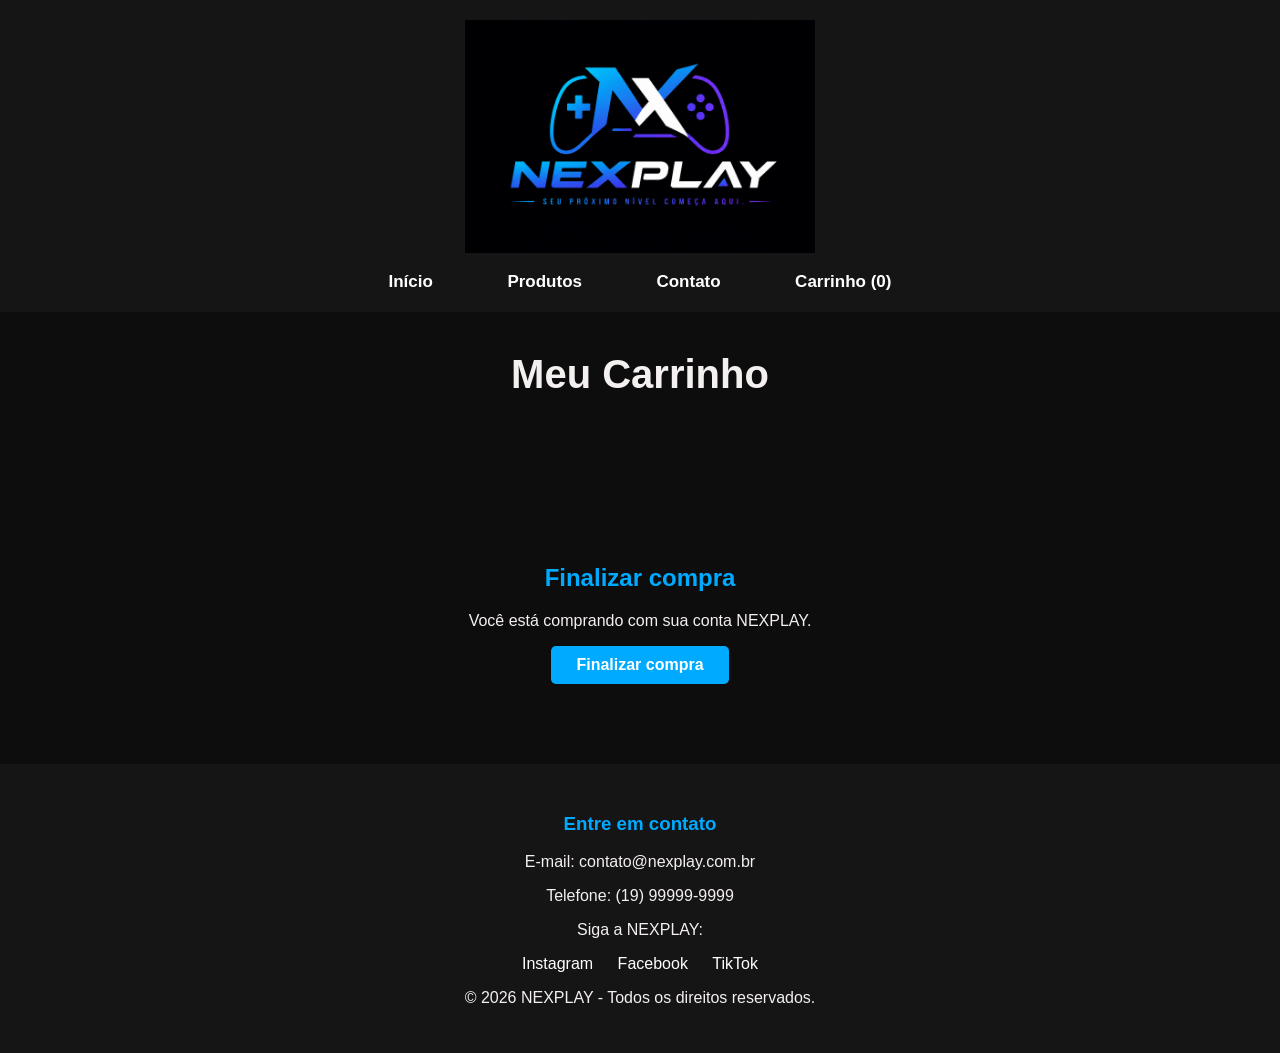
<file: carrinho.html>
<!DOCTYPE html>
<html lang="pt-br">

<head>
    <meta charset="UTF-8">
    <meta name="viewport" content="width=device-width, initial-scale=1.0">
    <title>NEXPLAY - Carrinho</title>

    <link rel="stylesheet" href="style.css">
    <script src="script.js" defer></script>
</head>

<body>

    <header>

        <img src="logo.png" alt="Logo da NEXPLAY" width="350">

        <button id="menu-toggle">☰</button>

        <nav id="menu">

            <a href="index.php">Início</a>
            <a href="catalogo.php">Produtos</a>
            <a href="contato.html">Contato</a>

            <a href="carrinho.html">
                Carrinho (<span id="contador-carrinho">0</span>)
            </a>

        </nav>

    </header>

    <h1>Meu Carrinho</h1>

    <section>

        <div id="lista-carrinho"></div>

    </section>

    <section>

        <h2>Finalizar compra</h2>

       
<form id="form-compra" method="POST" action="finalizar_compra.php">

    <p>Você está comprando com sua conta NEXPLAY.</p>

    <input type="hidden" name="carrinho" id="carrinho-dados">

    <button type="submit">Finalizar compra</button>

</form>


    </section>

    <footer>

        <h3>Entre em contato</h3>

        <p>E-mail: contato@nexplay.com.br</p>
        <p>Telefone: (19) 99999-9999</p>

        <p>Siga a NEXPLAY:</p>

        <a href="#">Instagram</a>
        <a href="#">Facebook</a>
        <a href="#">TikTok</a>

        <p>&copy; 2026 NEXPLAY - Todos os direitos reservados.</p>

    </footer>

</body>
</html>
</file>
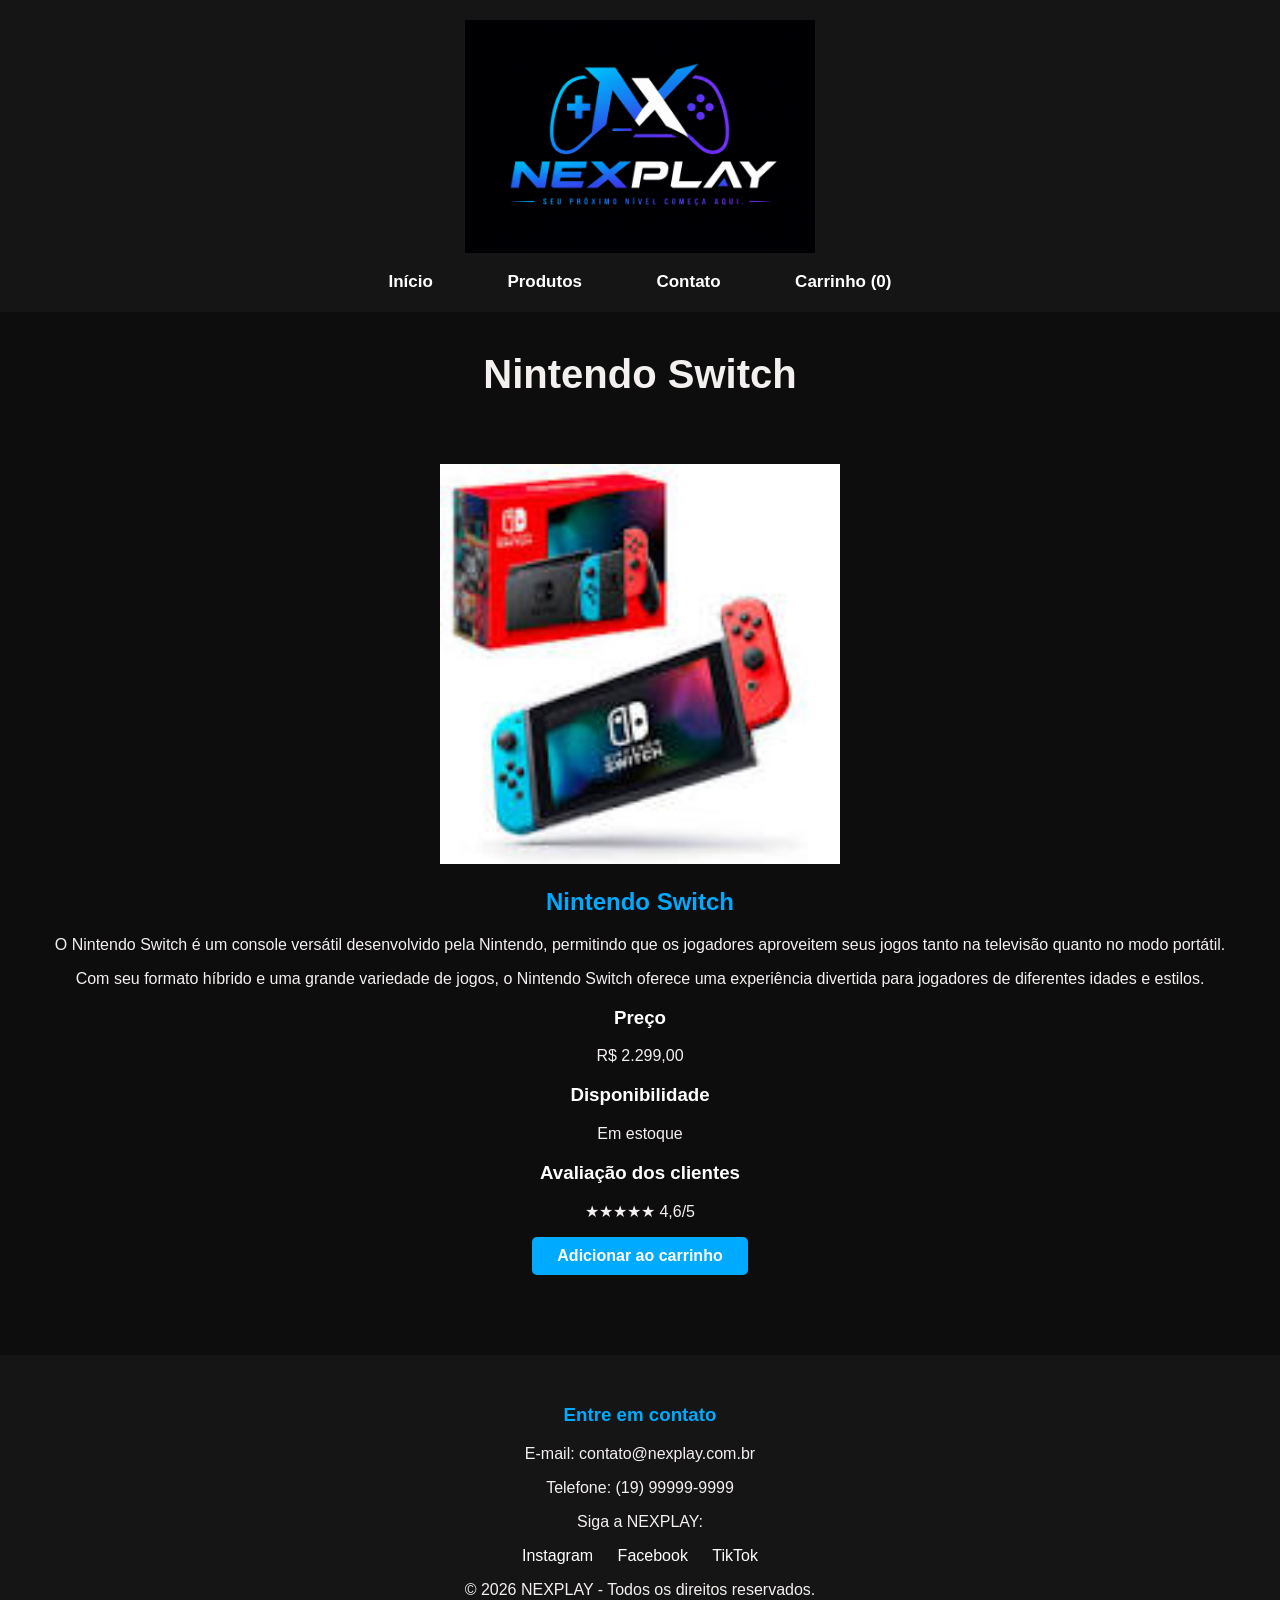
<file: detalhes_nintendo.html>
<!DOCTYPE html>
<html lang="pt-br">

<head>
    <meta charset="UTF-8">
    <meta name="viewport" content="width=device-width, initial-scale=1.0">
    <title>NEXPLAY - Nintendo Switch</title>

    <link rel="stylesheet" href="style.css">

    <script src="script.js" defer></script>
</head>

<body>

    <header>
        <img src="logo.png" alt="Logo da NEXPLAY" width="350">

        <button id="menu-toggle">☰</button>

        <nav id="menu">
            <a href="index.php">Início</a>
            <a href="catalogo.php">Produtos</a>
            <a href="contato.php">Contato</a>
            <a href="carrinho.php">
    Carrinho (<span id="contador-carrinho">0</span>)
</a>
        </nav>
    </header>

    <h1>Nintendo Switch</h1>

    <section class="detalhes-produto">

        <img src="nintendo.png" alt="Nintendo Switch" width="400">

        <h2>Nintendo Switch</h2>

        <p>
            O Nintendo Switch é um console versátil desenvolvido pela Nintendo,
            permitindo que os jogadores aproveitem seus jogos tanto na televisão
            quanto no modo portátil.
        </p>

        <p>
            Com seu formato híbrido e uma grande variedade de jogos, o Nintendo
            Switch oferece uma experiência divertida para jogadores de diferentes
            idades e estilos.
        </p>

        <h3>Preço</h3>
        <p>R$ 2.299,00</p>

        <h3>Disponibilidade</h3>
        <p>Em estoque</p>

        <h3>Avaliação dos clientes</h3>
        <p>★★★★★ 4,6/5</p>

        <button onclick="adicionarAoCarrinho(3)">
    Adicionar ao carrinho
</button>

    </section>

    <footer>

        <h3>Entre em contato</h3>

        <p>E-mail: contato@nexplay.com.br</p>
        <p>Telefone: (19) 99999-9999</p>

        <p>Siga a NEXPLAY:</p>

        <a href="https://www.instagram.com/leandrodearaujonic?igsi=MWsyZ2dtb2s0dG9ydw==" target="_blank">
            Instagram
        </a>

        <a href="#">Facebook</a>
        <a href="#">TikTok</a>

        <p>&copy; 2026 NEXPLAY - Todos os direitos reservados.</p>

    </footer>

</body>
</html>
</file>
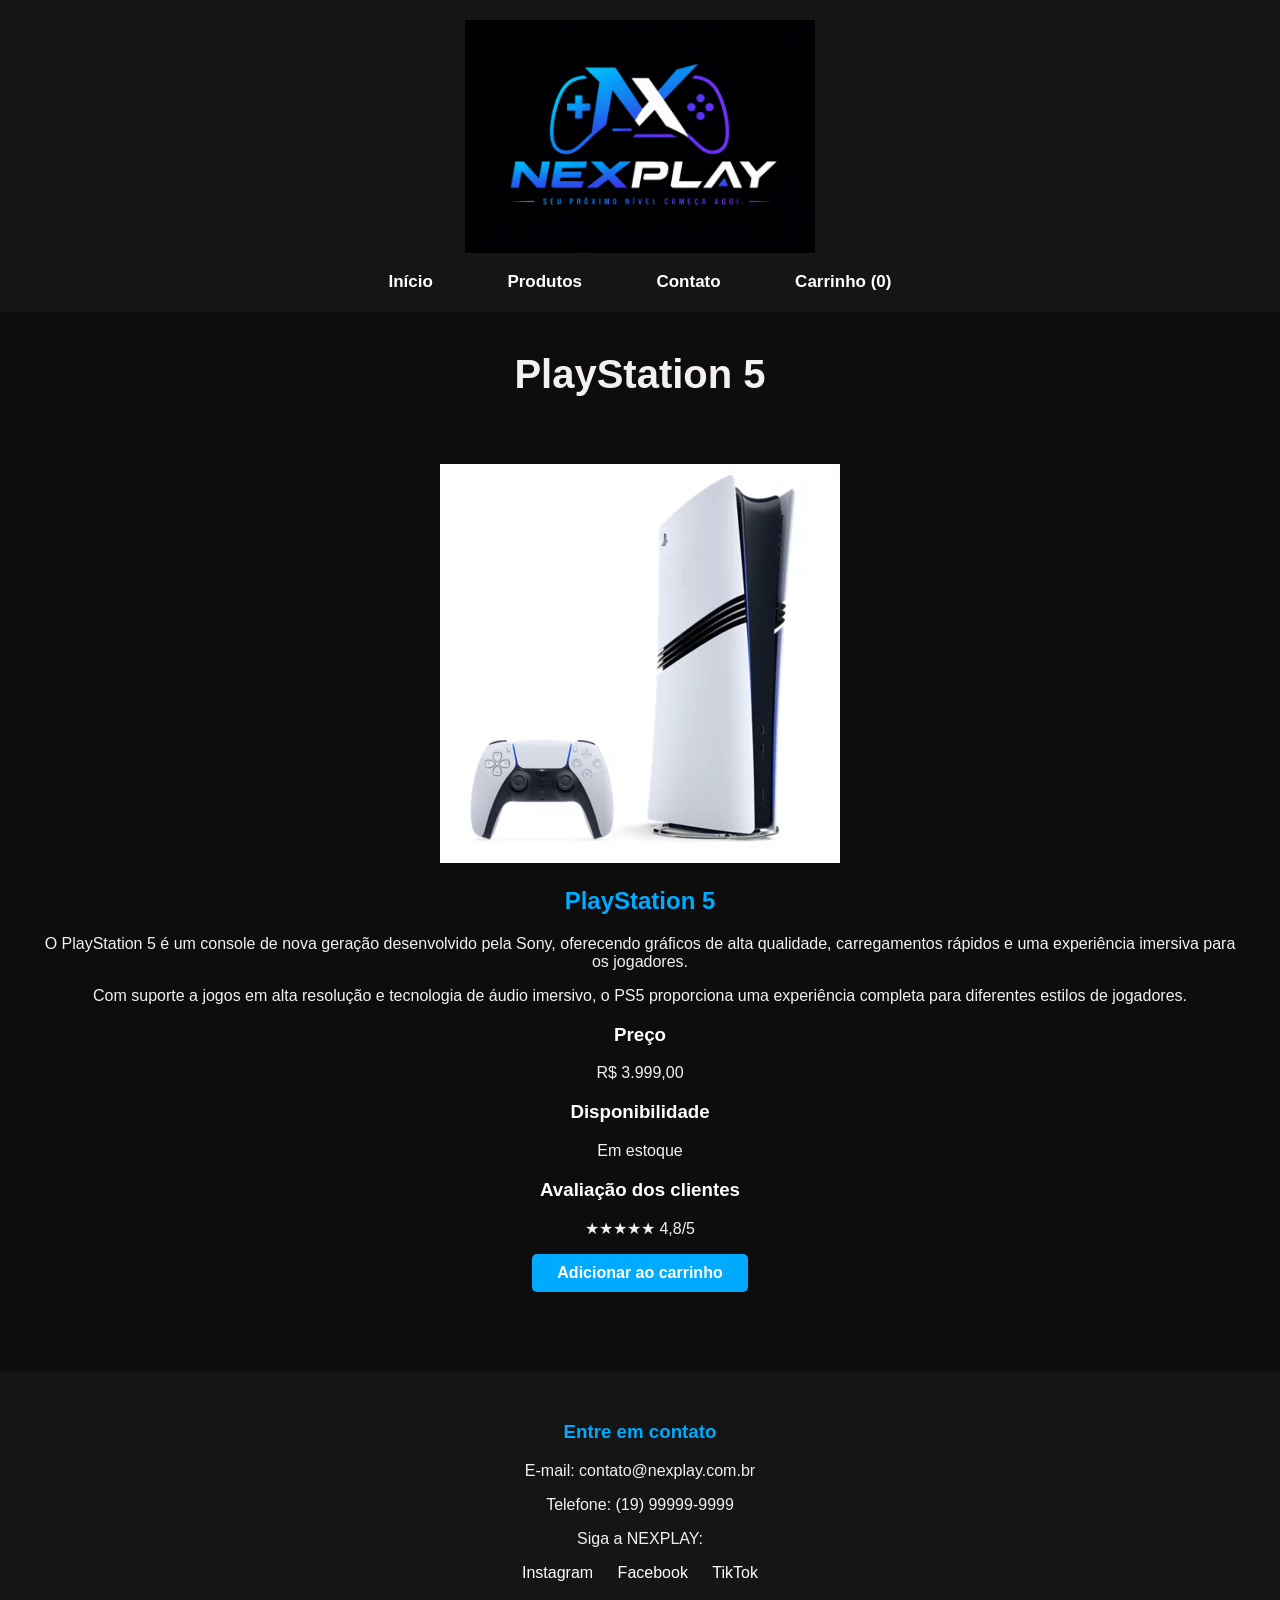
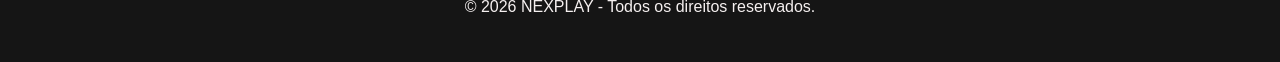
<file: detalhes_ps5.html>
<!DOCTYPE html>
<html lang="pt-br">

<head>
    <meta charset="UTF-8">
    <meta name="viewport" content="width=device-width, initial-scale=1.0">
    <title>NEXPLAY - PlayStation 5</title>

    <link rel="stylesheet" href="style.css">

    <script src="script.js" defer></script>
</head>

<body>

    <header>
        <img src="logo.png" alt="Logo da NEXPLAY" width="350">

        <button id="menu-toggle">☰</button>

        <nav id="menu">
            <a href="index.php">Início</a>
            <a href="catalogo.php">Produtos</a>
            <a href="contato.php">Contato</a>
            <a href="carrinho.php">
    Carrinho (<span id="contador-carrinho">0</span>)
</a>
        </nav>
    </header>

    <h1>PlayStation 5</h1>

    <section class="detalhes-produto">

        <img src="ps5.png" alt="PlayStation 5" width="400">

        <h2>PlayStation 5</h2>

        <p>
            O PlayStation 5 é um console de nova geração desenvolvido pela Sony,
            oferecendo gráficos de alta qualidade, carregamentos rápidos e uma
            experiência imersiva para os jogadores.
        </p>

        <p>
            Com suporte a jogos em alta resolução e tecnologia de áudio imersivo,
            o PS5 proporciona uma experiência completa para diferentes estilos
            de jogadores.
        </p>

        <h3>Preço</h3>
        <p>R$ 3.999,00</p>

        <h3>Disponibilidade</h3>
        <p>Em estoque</p>

        <h3>Avaliação dos clientes</h3>
        <p>★★★★★ 4,8/5</p>

        <button onclick="adicionarAoCarrinho(1)">
    Adicionar ao carrinho
</button>

    </section>

    <footer>

        <h3>Entre em contato</h3>

        <p>E-mail: contato@nexplay.com.br</p>
        <p>Telefone: (19) 99999-9999</p>

        <p>Siga a NEXPLAY:</p>

        <a href="https://www.instagram.com/leandrodearaujonic?igsi=MWsyZ2dtb2s0dG9ydw==" target="_blank">
            Instagram
        </a>

        <a href="#">Facebook</a>
        <a href="#">TikTok</a>

        <p>&copy; 2026 NEXPLAY - Todos os direitos reservados.</p>

    </footer>

</body>
</html>
</file>
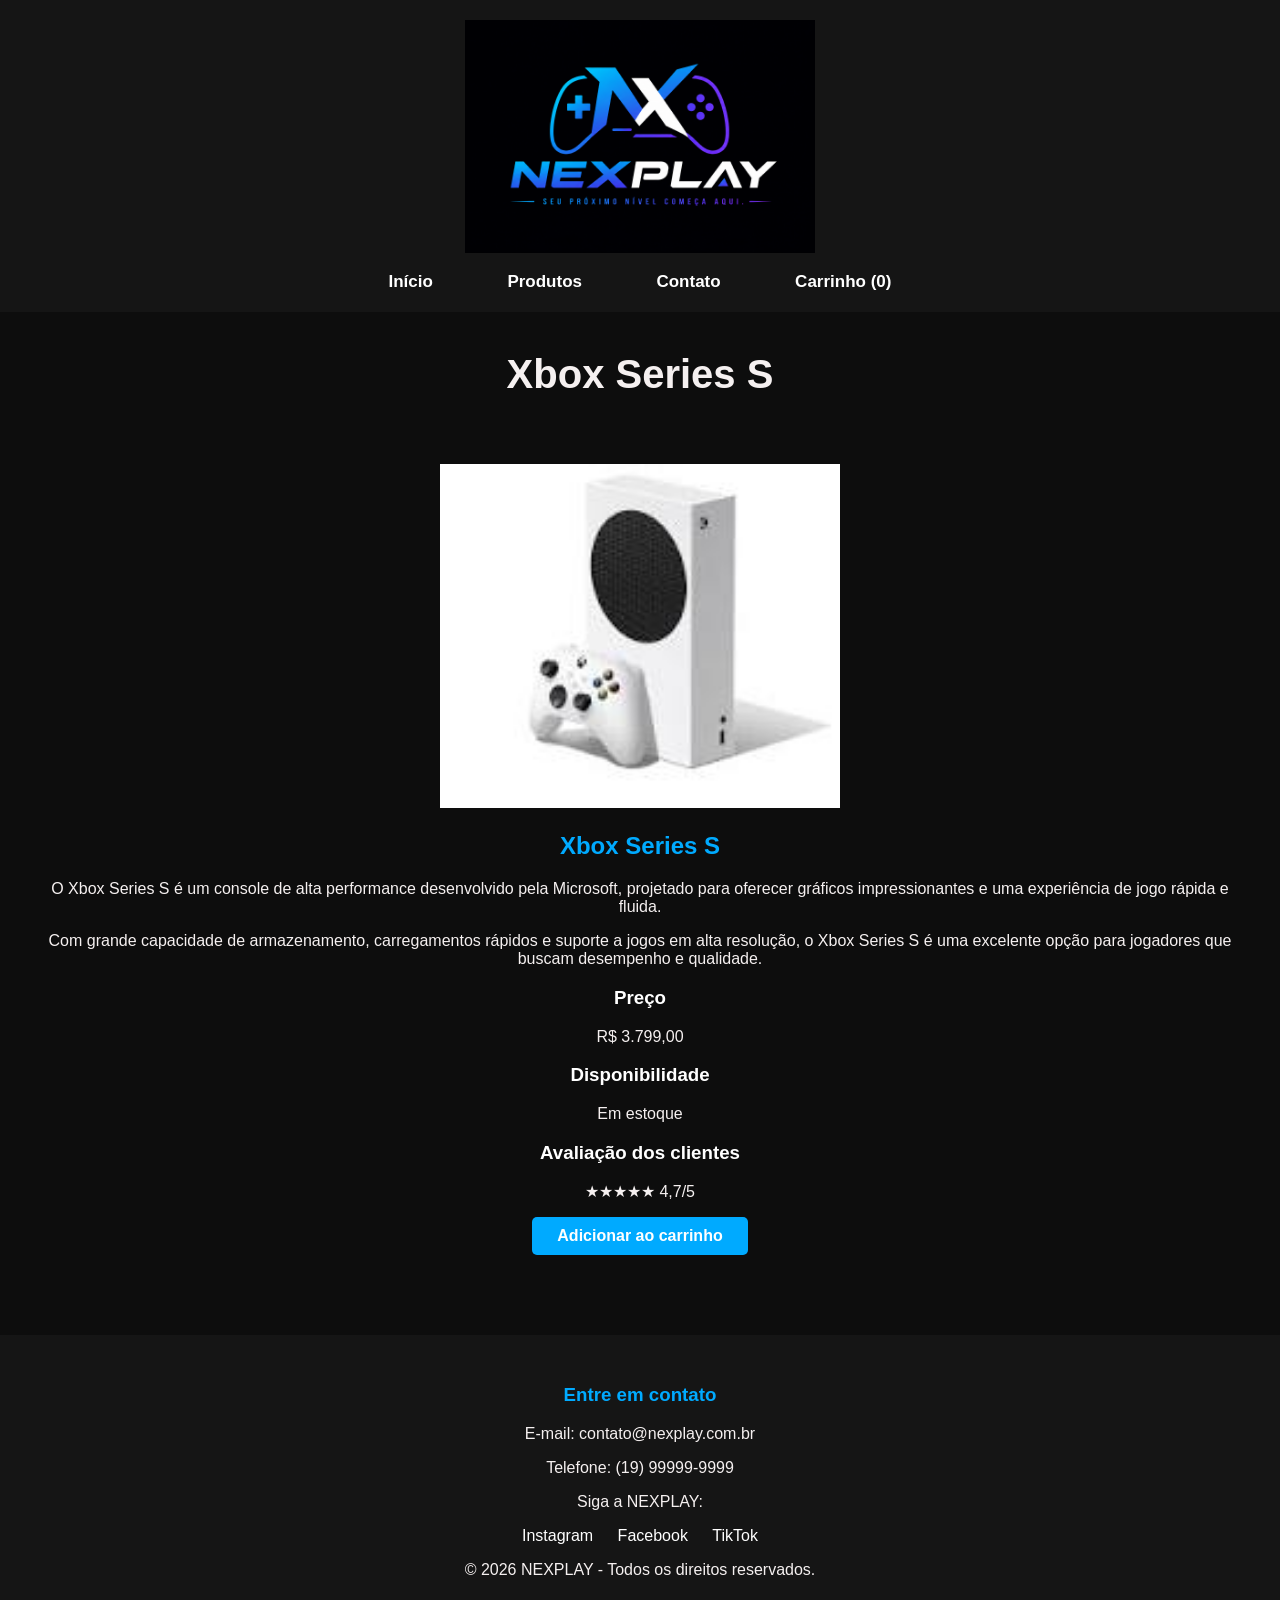
<file: detalhes_xbox.html>
<!DOCTYPE html>
<html lang="pt-br">

<head>
    <meta charset="UTF-8">
    <meta name="viewport" content="width=device-width, initial-scale=1.0">
    <title>NEXPLAY - Xbox Series S</title>

    <link rel="stylesheet" href="style.css">

    <script src="script.js" defer></script>
</head>

<body>

    <header>
        <img src="logo.png" alt="Logo da NEXPLAY" width="350">

        <button id="menu-toggle">☰</button>

        <nav id="menu">
            <a href="index.php">Início</a>
            <a href="catalogo.php">Produtos</a>
            <a href="contato.php">Contato</a>
            <a href="carrinho.php">
    Carrinho (<span id="contador-carrinho">0</span>)
</a>
        </nav>
    </header>

    <h1>Xbox Series S</h1>

    <section class="detalhes-produto">

        <img src="xbox.png" alt="Xbox Series S" width="400">

        <h2>Xbox Series S</h2>

        <p>
            O Xbox Series S é um console de alta performance desenvolvido pela
            Microsoft, projetado para oferecer gráficos impressionantes e uma
            experiência de jogo rápida e fluida.
        </p>

        <p>
            Com grande capacidade de armazenamento, carregamentos rápidos e suporte
            a jogos em alta resolução, o Xbox Series S é uma excelente opção para
            jogadores que buscam desempenho e qualidade.
        </p>

        <h3>Preço</h3>
        <p>R$ 3.799,00</p>

        <h3>Disponibilidade</h3>
        <p>Em estoque</p>

        <h3>Avaliação dos clientes</h3>
        <p>★★★★★ 4,7/5</p>

        <button onclick="adicionarAoCarrinho(2)">
    Adicionar ao carrinho
</button>

    </section>

    <footer>

        <h3>Entre em contato</h3>

        <p>E-mail: contato@nexplay.com.br</p>
        <p>Telefone: (19) 99999-9999</p>

        <p>Siga a NEXPLAY:</p>

        <a href="https://www.instagram.com/leandrodearaujonic?igsi=MWsyZ2dtb2s0dG9ydw==" target="_blank">
            Instagram
        </a>

        <a href="#">Facebook</a>
        <a href="#">TikTok</a>

        <p>&copy; 2026 NEXPLAY - Todos os direitos reservados.</p>

    </footer>

</body>
</html>
</file>
<file: style.css>
body {
    margin: 0;
    font-family: Arial, sans-serif;
    background-color: #0d0d0d;
    color: rgb(245, 240, 240);
}
header {
    background-color: #151515;
    padding: 20px;
    text-align: center;
}
nav {
    margin-top: 15px;
}

nav a {
    color: white;
    text-decoration: none;
    margin: 0 35px;
    font-weight: bold;
    font-size: 17px;
    transition: 0.3s;
}

nav a:hover {
    color: #00aaff;
}
section {
    padding: 40px;
    text-align: center;
}

section > div {
    display: inline-block;
    vertical-align: top;
    width: 250px;
    margin: 15px;
    padding: 20px;
    background-color: #181818;
    border: 1px solid #00aaff;
    border-radius: 10px;
    transition: 0.3s;
}
h1 {
    text-align: center;
    font-size: 40px;
}

h2 {
    color: #00aaff;
}

h3 {
    color: white;
}
.banner {
    text-align: center;
    padding: 40px 20px;
}

.banner h1 {
    font-size: 40px;
    margin-bottom: 10px;
}

.banner h2 {
    color: #00aaff;
}

section > div:hover {
    transform: translateY(-8px);
}
button {
    background-color: #00aaff;
    color: white;
    border: none;
    padding: 10px 25px;
    border-radius: 5px;
    font-size: 16px;
    font-weight: bold;
    cursor: pointer;
    transition: 0.3s;
}

button:hover {
    background-color: #0077aa;
    transform: scale(1.05);
}
footer {
    background-color: #151515;
    text-align: center;
    padding: 30px;
    margin-top:40px;
}

footer h3 {
    color: #00aaff;
}

footer a {
    color: white;
    text-decoration: none;
    margin: 0 10px;
    transition: 0.3s;
}

footer a:hover {
    color: #00aaff;
}
body > h1 {
    text-align: center;
    font-size: 40px;
    margin-top: 40px;
}
section > div img {
    width: 200px;
    height: 180px;
    object-fit: contain;
}
#menu-toggle {
    display: none;
}
@media (max-width: 768px) {

    header img {
        width: 250px;
    }

    #menu-toggle {
        display: block;
        margin: 15px auto;
        background-color: #00aaff;
        color: white;
        border: none;
        padding: 10px 15px;
        font-size: 22px;
        cursor: pointer;
    }

    nav {
        display: none;
    }

    nav.menu-aberto {
        display: block;
    }

    nav a {
        display: block;
        margin: 10px 0;
    }

    .banner h1 {
        font-size: 32px;
    }

    .banner h2 {
        font-size: 20px;
    }

    section {
        padding: 25px 10px;
    }

    section > div {
        display: block;
        width: auto;
        max-width: 300px;
        margin: 20px auto;
    }

    section > div img {
        max-width: 100%;
        height: 180px;
    }

    .detalhes-produto img {
        width: 350px;
    }

    footer {
        padding: 25px 10px;
    }
    #catalogo {
    display: flex;
    flex-direction: column;
    align-items: center;
    width: auto;
    max-width: none;
}

#catalogo > div {
    display: block;
    width: auto;
    max-width: 300px;
    margin: 20px auto;
}
}
iframe {
    width: 100%;
    max-width: 600px;
    height: 450px;
    border: 0;
}

#catalogo {
    display: flex;
    flex-wrap: wrap;
    justify-content: center;
    width: auto;
    max-width: none;
    margin: 0;
    padding: 0;
    background-color: transparent;
    border: none;
}

#catalogo > div {
    display: inline-block;
    vertical-align: top;
    width: 250px;
    margin: 15px;
    padding: 20px;
    background-color: #181818;
    border: 1px solid #00aaff;
    border-radius: 10px;
    transition: 0.3s;
}

#catalogo > div:hover {
    transform: translateY(-8px);
}

#catalogo > div img {
    width: 200px;
    height: 180px;
    object-fit: contain;
}
#lista-carrinho {
    display: flex;
    flex-wrap: wrap;
    justify-content: center;
    width: auto;
    max-width: none;
    margin: 0;
    padding: 0;
    background-color: transparent;
    border: none;
}

#lista-carrinho > div {
    display: inline-block;
    vertical-align: top;
    width: 250px;
    margin: 15px;
    padding: 20px;
    background-color: #181818;
    border: 1px solid #00aaff;
    border-radius: 10px;
    transition: 0.3s;
}

#lista-carrinho > div:hover {
    transform: translateY(-8px);
}

#lista-carrinho > div img {
    width: 200px;
    height: 180px;
    object-fit: contain;
}

.item-confirmacao {
    background-color: #1c1c2b;
    border: 1px solid #7028e4;
    border-radius: 10px;
    padding: 15px;
    margin: 15px 0;
    text-align: left;
}

.item-confirmacao h4 {
    color: #a970ff;
    margin-bottom: 10px;
}

.item-confirmacao p {
    margin: 8px 0;
}

main {
    max-width: 800px;
    margin: 40px auto;
    padding: 30px;
    background-color: #12121c;
    border-radius: 12px;
    text-align: center;
}

main h2 {
    color: #a970ff;
}

main a {
    display: inline-block;
    margin-top: 20px;
    padding: 12px 25px;
    background-color: #7028e4;
    color: white;
    text-decoration: none;
    border-radius: 8px;
}

main a:hover {
    background-color: #8b4be8;
}


/* Área de pedidos do cliente */
.pedido-cliente {
    background: #1c1b2b;
    border: 1px solid #7040c5;
    border-radius: 12px;
    padding: 22px;
    margin: 15px auto;
    max-width: 700px;
    text-align: left;
}

.pedido-cliente h3 {
    color: #a970ff;
    margin-bottom: 15px;
}

.pedido-cliente p {
    margin: 8px 0;
}

.botoes-pedido {
    display: flex;
    gap: 12px;
    flex-wrap: wrap;
    margin-top: 20px;
}

.botoes-pedido a {
    display: inline-block;
    padding: 11px 20px;
    border-radius: 8px;
    text-decoration: none;
    background: #7040c5;
    color: white;
}

.botoes-pedido a:hover {
    background: #8958df;
}

.botoes-pedido .botao-cancelar {
    background: #a83245;
}

.botoes-pedido .botao-cancelar:hover {
    background: #c94458;
}


/* Cartão de dados do cliente */
.dados-cliente {
    max-width: 700px;
    margin: 15px auto 35px;
    padding: 22px;
    background: #1c1b2b;
    border: 1px solid #7040c5;
    border-radius: 12px;
    text-align: left;
}

.topo-dados {
    display: flex;
    justify-content: space-between;
    align-items: center;
    gap: 15px;
    flex-wrap: wrap;
    margin-bottom: 20px;
}

.topo-dados h3 {
    color: #a970ff;
    margin: 0;
}

.botao-editar-dados {
    display: inline-block;
    padding: 10px 18px;
    border-radius: 8px;
    background: #7040c5;
    color: white;
    text-decoration: none;
}

.botao-editar-dados:hover {
    background: #8958df;
}

.dados-cliente p {
    margin: 12px 0;
}
</file>
